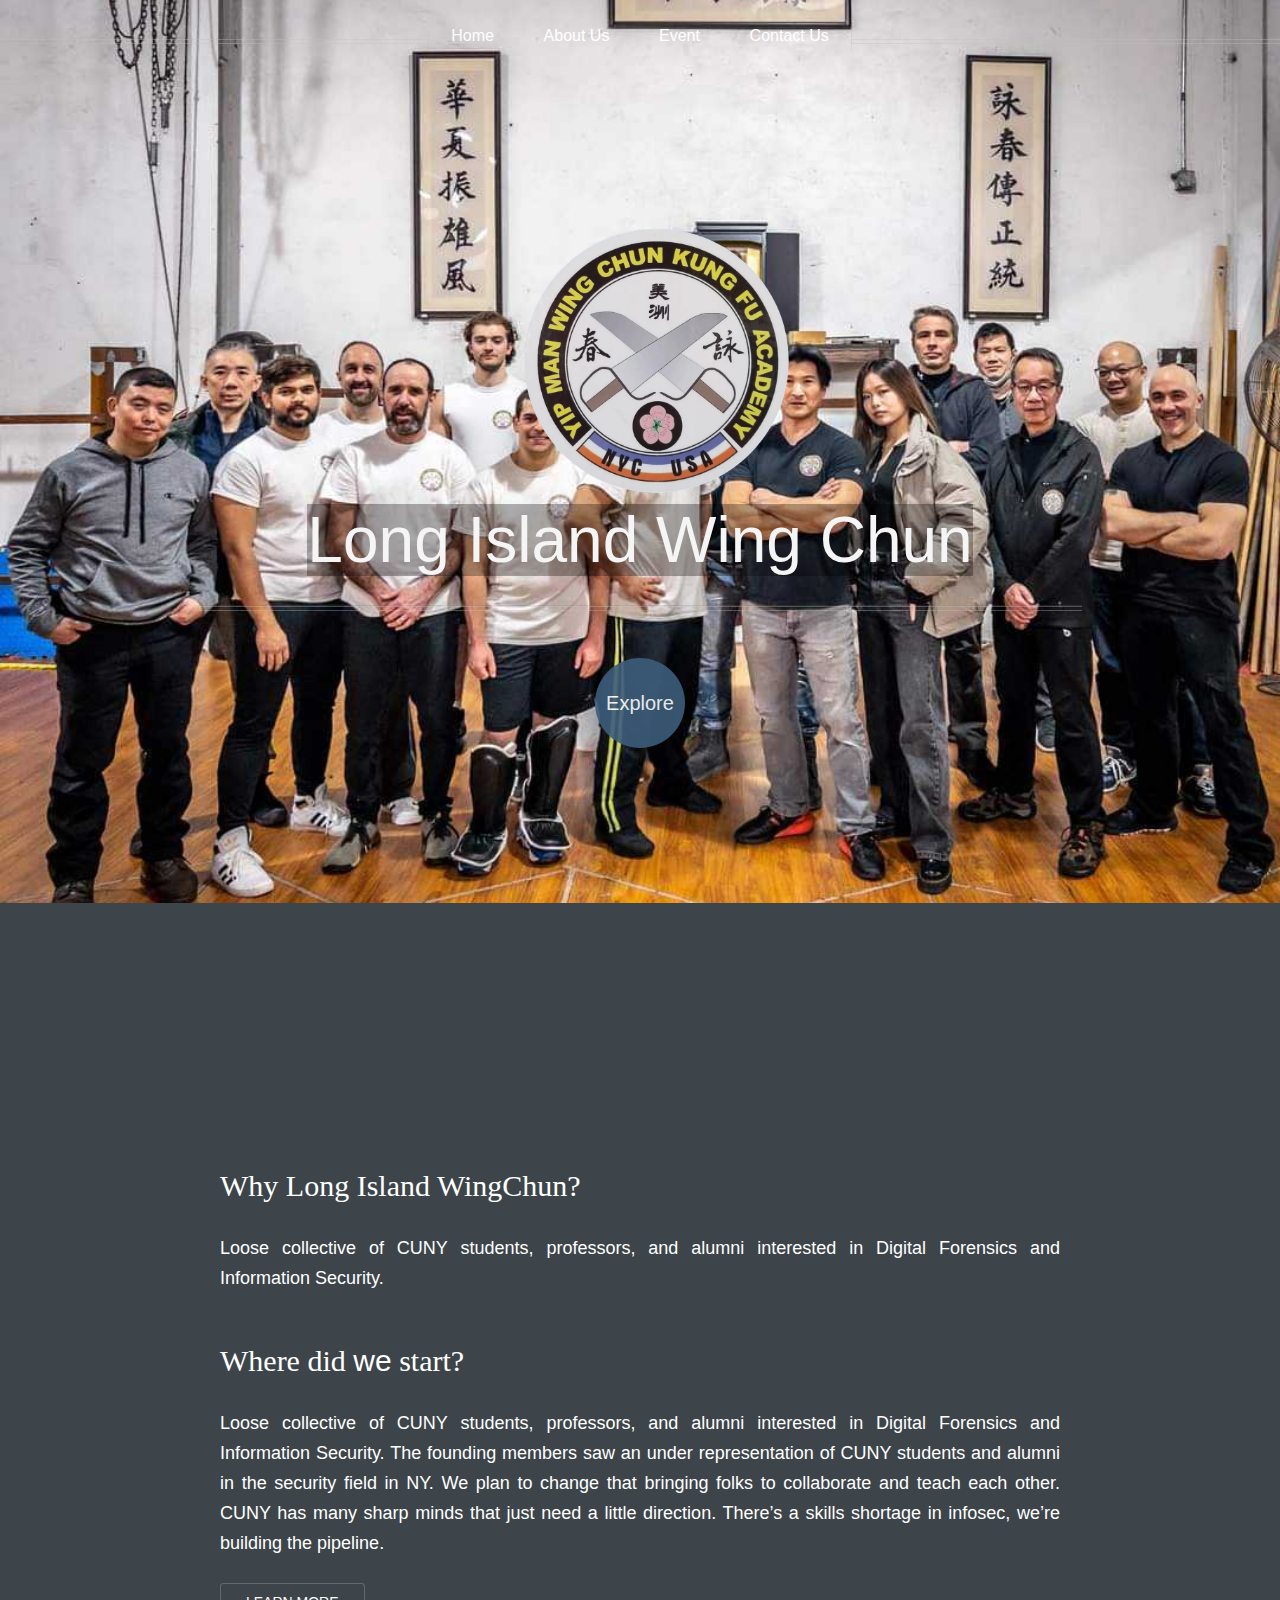
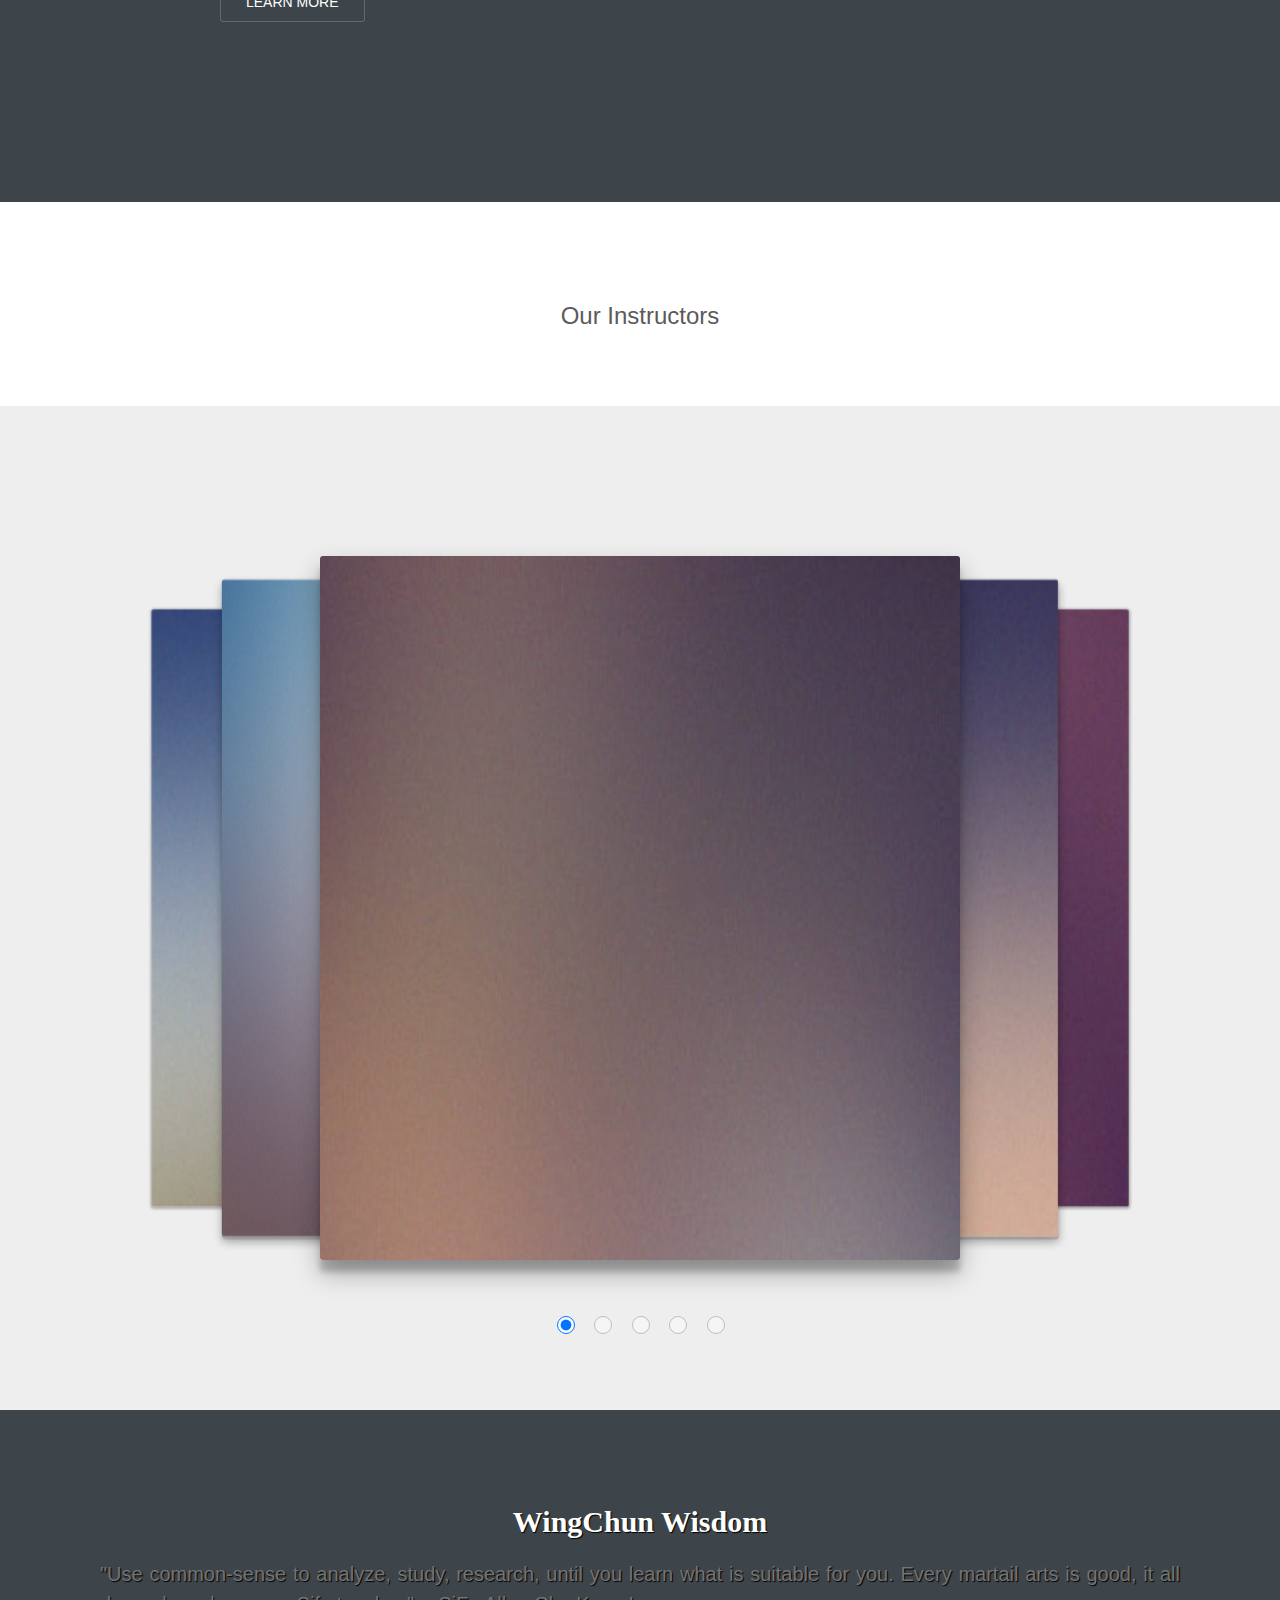
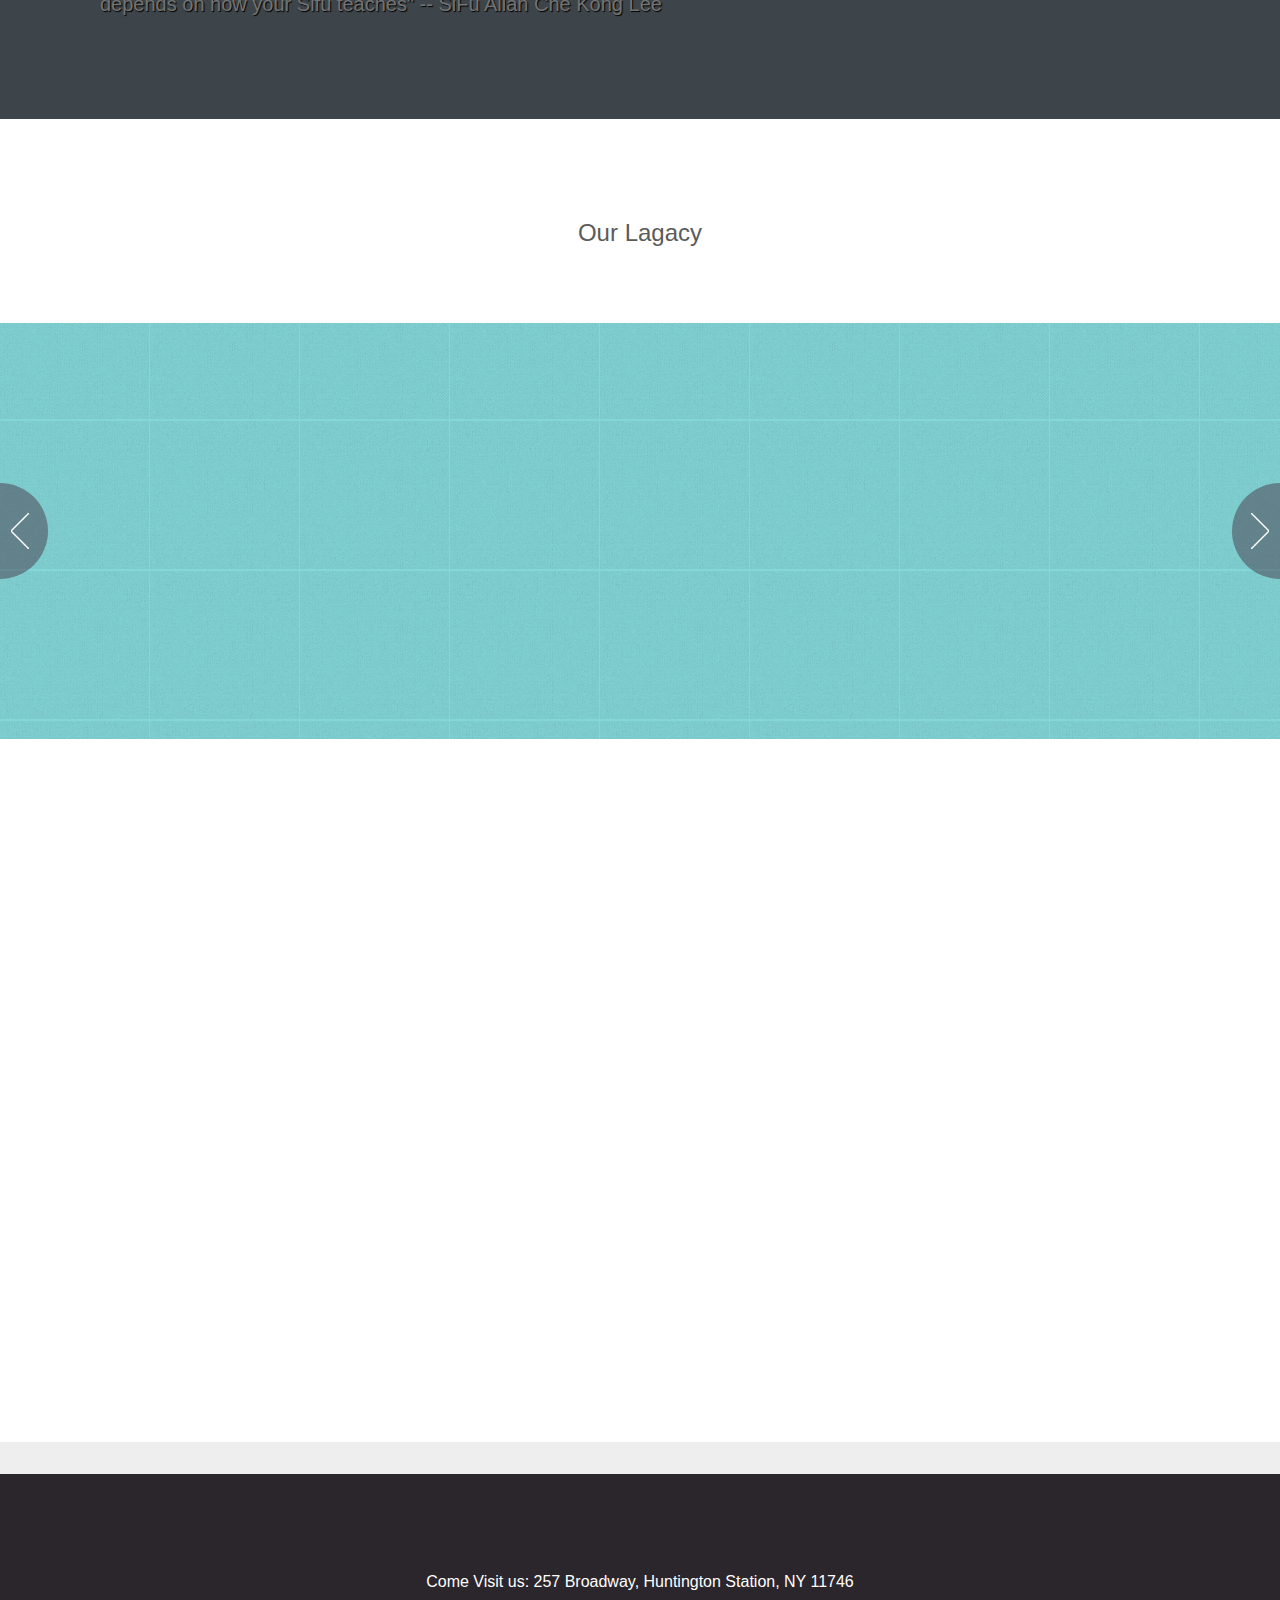
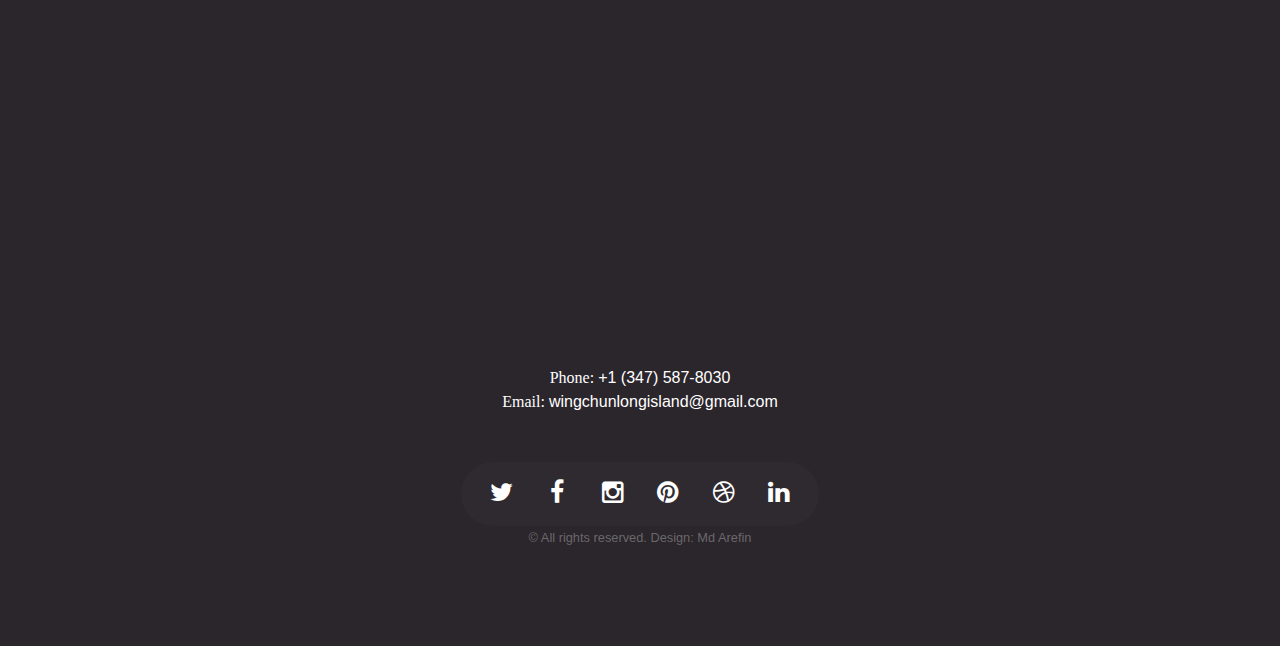
<file: index.html>
<!DOCTYPE HTML> 
<html>
	<head>
		<title>LongIslandWingChun</title>
		<meta http-equiv="content-type" content="text/html; charset=utf-8" />
		<meta name="description" content="" />
		<meta name="keywords" content="" />
		<link rel="icon" href="images/favicon.ico">
		<!--[if lte IE 8]><script src="css/ie/html5shiv.js"></script><![endif]-->
		<script src="js/jquery.min.js"></script>
		<script src="js/jquery.dropotron.min.js"></script>
		<script src="js/jquery.scrolly.min.js"></script>
		<script src="js/jquery.onvisible.min.js"></script>
		<script src="js/skel.min.js"></script>
		<script src="js/skel-layers.min.js"></script>
		<script src="js/init.js"></script>
		<noscript>
			<link rel="stylesheet" href="css/skel.css" />
			<link rel="stylesheet" href="css/style.css" />
			<link rel="stylesheet" href="css/style-desktop.css" />
			<link rel="stylesheet" href="css/style-noscript.css" />
			    <!-- Bootstrap core CSS -->
    		<link href="dist/css/bootstrap.min.css" rel="stylesheet">
    		<link rel="stylesheet" href="dist/css/font-awesome.min.css">

		</noscript>
		<meta charset="UTF-8">
		<!--[if lte IE 8]><link rel="stylesheet" href="css/ie/v8.css" /><![endif]-->
		  <meta name="viewport" content="width=device-width, initial-scale=1.0">
  <meta http-equiv="X-UA-Compatible" content="ie=edge">
  <title>3d Image Slider with Carousel using HTML & CSS</title>
  <style media="screen">
    body {
	  margin: 0;
	  background: #EEE;
	  user-select: none;
	  font-family: sans-serif;
	}


#slider {
  position: relative;
  width: 50%;
  height: 55vw;
  margin: 150px auto;
  font-family: 'Helvetica Neue', sans-serif;
  perspective: 1400px;
  transform-style: preserve-3d;
}

input[type=radio] {
  position: relative;
  top: 108%;
  left: 50%;
  width: 18px;
  height: 18px;
  margin: 0 15px 0 0;
  opacity: 0.4;
  transform: translateX(-83px);
  cursor: pointer;
}


input[type=radio]:nth-child(5) {
  margin-right: 0px;
}

input[type=radio]:checked {
  opacity: 1;
}




#slider label,
#slider label img {
  position: absolute;
  width: 100%;
  height: 100%;
  left: 0;
  top: 0;
  color: white;
  font-size: 70px;
  font-weight: bold;
  border-radius: 3px;
  cursor: pointer;
  display: flex;
  align-items: center;
  justify-content: center;
  transition: transform 400ms ease;
}



/* Slider Functionality */

/* Active Slide */
#s1:checked ~ #slide1,
 #s2:checked ~ #slide2,
  #s3:checked ~ #slide3,
   #s4:checked ~ #slide4,
    #s5:checked ~ #slide5 {
  box-shadow: 0 13px 26px rgba(0,0,0, 0.3), 0 12px 6px rgba(0,0,0, 0.2);
  transform: translate3d(0%, 0, 0px);
}

/* Next Slide */
#s1:checked ~ #slide2,
 #s2:checked ~ #slide3,
  #s3:checked ~ #slide4,
   #s4:checked ~ #slide5,
    #s5:checked ~ #slide1 {
  box-shadow: 0 6px 10px rgba(0,0,0, 0.3), 0 2px 2px rgba(0,0,0, 0.2);
  transform: translate3d(20%, 0, -100px);
}


/* Next to Next Slide */
#s1:checked ~ #slide3,
 #s2:checked ~ #slide4,
  #s3:checked ~ #slide5,
   #s4:checked ~ #slide1,
    #s5:checked ~ #slide2 {
  box-shadow: 0 1px 4px rgba(0,0,0, 0.4);
  transform: translate3d(40%, 0, -250px);
}

/* Previous to Previous Slide */
#s1:checked ~ #slide4,
 #s2:checked ~ #slide5,
  #s3:checked ~ #slide1,
   #s4:checked ~ #slide2,
    #s5:checked ~ #slide3 {
  box-shadow: 0 1px 4px rgba(0,0,0, 0.4);
  transform: translate3d(-40%, 0, -250px);
}

/* Previous Slide */
#s1:checked ~ #slide5,
 #s2:checked ~ #slide1,
  #s3:checked ~ #slide2,
   #s4:checked ~ #slide3,
    #s5:checked ~ #slide4 {
  box-shadow: 0 6px 10px rgba(0,0,0, 0.3), 0 2px 2px rgba(0,0,0, 0.2);
  transform: translate3d(-20%, 0, -100px);
}


  </style>
	</head>
	<body class="homepage">

		<!-- Header -->
			<div id="header">
						
				<!-- Inner -->
				<!-- color: #483949  -->
					<div class="inner">
						<header>
							<h1><img src="images/wclogo.png" alt="Long Island Wing Chun" width="35%" height="35%";opacity="0.7";></h1>
							<h1><a href="index.html" id="logo" style="color: #f5f5f5; background-color: rgba(0, 0, 0, 0.3)">Long Island Wing Chun</a></h1>
							<hr />
						</header>
						<footer>
							<a href="#slide" class="button circled scrolly">Explore</a>
						</footer>
					</div>
				
				<!-- Nav -->
					<nav id="nav">
						<ul>
							<li><a href="index.html">Home</a></li>
							<li><a href="#slide">About Us</a></li>
							<li><a href="#event">Event</a></li>
							<li><a href="#footer">Contact Us</a></li>
						</ul>
					</nav>

			</div>
			

			<!-- Start -->

			<!--------Banner Starts---------->
    	<div class="banner" id="slide">
        	<div class="container">
            	<div class="banner-text">
                	<h2 class="tagline">Why Long Island WingChun?<br />
                	 <p class="under-tagline">Loose collective of CUNY students, professors, and alumni interested in Digital Forensics and Information Security.</p>	<br/>
                	Where did <span>we</span> start?</h2>
                    <p class="under-tagline">Loose collective of CUNY students, professors, and alumni interested in Digital Forensics and Information Security. The founding members saw an under representation of CUNY students and alumni in the security field in NY. We plan to change that bringing folks to collaborate and teach each other. CUNY has many sharp minds that just need a little direction. There’s a skills shortage in infosec, we’re building the pipeline.</p>
                    <button class="mainbutton"><a href="#service">Learn More</a></button>
                </div>
            </div>
        </div>
    <!--------Banner Ends------------>
    
    <!--------Services Starts-------->
        <section id="banner">
				<header>
					<h2></h2>
					<p>
						Our Instructors
					</p>
				</header>
			</section>
		<section id="slider">
		  <input type="radio" name="slider" id="s1" checked>
		  <input type="radio" name="slider" id="s2">
		  <input type="radio" name="slider" id="s3">
		  <input type="radio" name="slider" id="s4">
		  <input type="radio" name="slider" id="s5">

		  <label for="s1" id="slide1"><img src="images/pic02.jpg" alt=""></label>
		  <label for="s2" id="slide2"><img src="images/pic03.jpg" alt=""></label>
		  <label for="s3" id="slide3"><img src="images/pic04.jpg" alt=""></label>
		  <label for="s4" id="slide4"><img src="images/pic05.jpg" alt=""></label>
		  <label for="s5" id="slide5"><img src="images/pic06.jpg" alt=""></label>
		</section>


    <!--------Services Ends---------->
    
    <!--------Desc Starts------------>
    	<div class="desc">
        	<div class="container">
            	<h3>WingChun Wisdom</h3>
                <p>"Use common-sense to analyze, study, research, until you learn what is suitable for you. 
                	Every martail arts is good, it all depends on how your Sifu teaches" -- SiFu Allan Che Kong Lee</p>
            </div>
        </div>
    <!--------Desc Ends-------------->
    
    
    <!--------About Starts----------->
    	<div class="about" id="about">
    		<section id="banner">
				<header>
					<h2></h2>
					<p>
						Our Lagacy
					</p>
				</header>
			</section>
			<section class="carousel">
				<div class="reel">

					<article>
						<a href="#" class="image featured"><img src="images/pic04.jpg" alt="" /></a>
						<header>
							<h3><a href="#">SiFu Allan Lee</a></h3>
						</header>
						<p>Somthing that we need to write, for now place holder</p>							
					</article>

					<article>
						<a href="#" class="image featured"><img src="images/pic03.jpg" alt="" /></a>
						<header>
							<h3><a href="#">Sifu Yip Man</a></h3>
						</header>
						<p>Somthing that we need to write, for now place holder</p>							
					</article>

					<article>
						<a href="#" class="image featured"><img src="images/pic01.jpg" alt="" /></a>
						<header>
							<h3><a href="#">Sifu Leung Jan</a></h3>
						</header>
						<p>Somthing that we need to write, for now place holder</p>							
					</article>
				
					<article>
						<a href="#" class="image featured"><img src="images/pic02.jpg" alt="" /></a>
						<header>
							<h3><a href="#">Sifu Leung Bik</a></h3>
						</header>
						<p>Somthing that we need to write, for now place holder</p>							
					</article>

					<article>
						<a href="#" class="image featured"><img src="images/pic04.jpg" alt="" /></a>
						<header>
							<h3><a href="#">SiFu Dunken</a></h3>
						</header>
						<p>Somthing that we need to write, for now place holder</p>							
					</article>

				</div>
			</section>
        </div>
    <!--------About Ends------------->

    <!--------Contact Ends----------->
    
    

			<!-- End -->

	 <!--------Instagram Feed------------>

	        <div class="work" id="work">
	        	<script src="https://static.elfsight.com/platform/platform.js" data-use-service-core defer></script>
				<div class="elfsight-app-49bb933b-2f75-4f12-8b89-dfc5e713d39f" data-elfsight-app-lazy></div>
	        </div>
	 <!--------FaceBook Feed-------------->

	        <div class="work" id="work">
				<script src="https://static.elfsight.com/platform/platform.js" data-use-service-core defer></script>
				<div class="elfsight-app-6fadad54-d61a-4cb3-9d60-2c70459d089b" data-elfsight-app-lazy></div>
	        </div>
		<!-- Main -->
			<div class="wrapper style2">
				<div class="reel">
					<script src="https://static.elfsight.com/platform/platform.js" data-use-service-core defer></script>
						<div class="elfsight-app-7369fc41-852c-40e2-a76d-9e2c7eb9dee1" data-elfsight-app-lazy></div>
				</div>
				<br/>
				<div class="container" id="event">					
					<iframe src="https://calendar.google.com/calendar/embed?src=4c724fef7107d1ba3cb473b55c10eedbd06f6fbfdf1bb2554ce1a820bb8673c8%40group.calendar.google.com&ctz=America%2FNew_York" style="border-width:0" width="100%" height="600" frameborder="0" scrolling="no"></iframe>
				</div>

			</div>			


		<!-- Footer -->
			<div id="footer">
					<div class="container">

						<div class="row featurette text-center">
					      <p class="contact">Come Visit us: <a href="https://www.google.com/maps/place/Wing+Chun+Kung+Fu+NYC/@40.857154,-73.4016893,15z/data=!4m2!3m1!1s0x0:0x7b4c6a2c114ace22?sa=X&ved=2ahUKEwjRrJfc0O6CAxUmFVkFHWLDBQwQ_BJ6BAhLEAA" target="_blank">257 Broadway, Huntington Station, NY 11746</a></p>
					        <!--p class="lead">
					          <a href="about.html" class="btn btn-lg btn-default">Learn more</a>
					        </p-->
					        <iframe src="https://www.google.com/maps/embed?pb=!1m14!1m8!1m3!1d12070.682643424929!2d-73.4016893!3d40.857154!3m2!1i1024!2i768!4f13.1!3m3!1m2!1s0x89e82890bf7886bf%3A0x7b4c6a2c114ace22!2sWing%20Chun%20Kung%20Fu%20NYC!5e0!3m2!1sen!2sus!4v1701447087426!5m2!1sen!2sus" width="100%" height="300" frameborder="0" style="border:10"></iframe>
                        	</p>
					      </div>
 

							<div class="row">
								<div class="12u">
									
									<!-- Contact -->
										<section class="contact">
											<header>
												<h4 class="mail">
													Phone: <a href="tel:+13475878030"> +1 (347) 587-8030 </a></h4>
												<h4 class="mail">
													Email: <a href="mailto:mailto:wingchunlongisland@gmail.com">wingchunlongisland@gmail.com</a></h4>
											</header>
											<p></p>
											<ul class="icons">
												<li><a href="#" class="icon fa-twitter"><span class="label">Twitter</span></a></li>
												<li><a href="#" class="icon fa-facebook"><span class="label">Facebook</span></a></li>
												<li><a href="#" class="icon fa-instagram"><span class="label">Instagram</span></a></li>
												<li><a href="#" class="icon fa-pinterest"><span class="label">Pinterest</span></a></li>
												<li><a href="#" class="icon fa-dribbble"><span class="label">Dribbble</span></a></li>
												<li><a href="#" class="icon fa-linkedin"><span class="label">Linkedin</span></a></li>
											</ul>
										</section>
									
									<!-- Copyright -->
										<div class="copyright">
											<p>
												<ul>&copy; All rights reserved. Design: <a href="">Md Arefin</a></ul>
											</p>
										</div>
									
								</div>
							
							</div>
					</div>
				</div>
			</div>

	</body>
</html>
</file>
<file: css/style-noscript.css>
/*
	Helios by HTML5 UP
	html5up.net | @n33co
	Free for personal and commercial use under the CCA 3.0 license (html5up.net/license)
*/

/*********************************************************************************/
/* Header                                                                        */
/*********************************************************************************/

	#header
	{
	}

		.homepage #header
		{
		}
	
			.homepage #header:after
			{
				display: none;
			}

/*********************************************************************************/
/* Nav                                                                           */
/*********************************************************************************/

	#nav
	{
	}

		#nav > ul > li > ul
		{
			display: none;
		}

/*********************************************************************************/
/* Carousel                                                                      */
/*********************************************************************************/

	.carousel
	{
		overflow-x: scroll;
	}
</file>
<file: css/ie/v8.css>
/*
	Helios by HTML5 UP
	html5up.net | @n33co
	Free for personal and commercial use under the CCA 3.0 license (html5up.net/license)
*/

/*********************************************************************************/
/* Basic                                                                         */
/*********************************************************************************/

	a
	{
		border-bottom: solid 1px #ddd;
	}
	
	hr
	{
		border-top: solid 1px #777;
		border-bottom: solid 1px #777;
	}

	.timestamp
	{
		color: #777;
	}

	/* Section/Article */

		section,
		article
		{
		}
		
			section > .last-child,
			article > .last-child
			{
				margin-bottom: 0;
			}

			section.last-child,
			article.last-child
			{
				margin-bottom: 0;
			}

	/* List */

		ul
		{
		}

			ul.divided
			{
			}
			
				ul.divided li
				{
					border-top: solid 1px #777;
				}

			ul.menu
			{
			}
			
				ul.menu li
				{
					border-left: solid 1px #777;
				}

			ul.icons
			{
				background: #333;
				-ms-behavior: url('css/ie/PIE.htc');
			}

	/* Button */
		
		.button
		{
			-ms-behavior: url('css/ie/PIE.htc');
		}

/*********************************************************************************/
/* Icons                                                                         */
/*********************************************************************************/

	.icon
	{
	}

		.icon.circled
		{
			-ms-behavior: url('css/ie/PIE.htc');
		}

/*********************************************************************************/
/* Header                                                                        */
/*********************************************************************************/

	#header
	{
		-ms-behavior: url('css/ie/backgroundsize.min.htc');
	}

/*********************************************************************************/
/* Nav                                                                           */
/*********************************************************************************/

	#nav
	{
	}
	
		#nav > ul
		{
		}
		
			#nav > ul:before,
			#nav > ul:after
			{
				border-top: solid 1px #777;
				border-bottom: solid 1px #777;
			}

			#nav > ul > li
			{
				-ms-behavior: url('css/ie/PIE.htc');
			}

				#nav > ul > li.active
				{
					border-color: #999;
				}

	.dropotron
	{
		background: #fff;
		-ms-behavior: url('css/ie/PIE.htc');
	}

		.dropotron li
		{
			border-color: #eee;
			padding-right: 1em;
			color: #5b5b5b;
		}

		.dropotron.level-0
		{
			box-shadow: none !important;
			margin-top: 1em;
		}
	
/*********************************************************************************/
/* Carousel                                                                      */
/*********************************************************************************/

	.carousel
	{
	}

		.carousel .forward,
		.carousel .backward
		{
			border-radius: 100%;
			background-color: #483949;
			width: 7em;
			height: 7em;
			margin-top: -3.5em;
			border-radius: 100%;
			-ms-behavior: url('css/ie/PIE.htc');
		}

			.carousel .forward
			{
				right: -3.5em;
			}

			.carousel .backward
			{
				left: -3.5em;
			}
		
			.carousel .forward:before,
			.carousel .backward:before
			{
				display: none;
			}
			
/*********************************************************************************/
/* Footer                                                                        */
/*********************************************************************************/

	#footer
	{
	}
	
		#footer ul.divided li,
		#footer ul.menu li,
		#footer hr
		{
			border-color: #3B373C;
		}
	
		#footer .icons
		{
			background: #2F2930;
		}
	
		#footer .copyright
		{
			color: #777;
		}

			#footer .copyright a
			{
				color: #aaa;
				border: 0;
			}

				#footer .copyright a:hover
				{
					color: #ccc;
				}
</file>
<file: css/skel.css>
/* Resets (http://meyerweb.com/eric/tools/css/reset/ | v2.0 | 20110126 | License: none (public domain)) */

	html,body,div,span,applet,object,iframe,h1,h2,h3,h4,h5,h6,p,blockquote,pre,a,abbr,acronym,address,big,cite,code,del,dfn,em,img,ins,kbd,q,s,samp,small,strike,strong,sub,sup,tt,var,b,u,i,center,dl,dt,dd,ol,ul,li,fieldset,form,label,legend,table,caption,tbody,tfoot,thead,tr,th,td,article,aside,canvas,details,embed,figure,figcaption,footer,header,hgroup,menu,nav,output,ruby,section,summary,time,mark,audio,video{margin:0;padding:0;border:0;font-size:100%;font:inherit;vertical-align:baseline;}article,aside,details,figcaption,figure,footer,header,hgroup,menu,nav,section{display:block;}body{line-height:1;}ol,ul{list-style:none;}blockquote,q{quotes:none;}blockquote:before,blockquote:after,q:before,q:after{content:'';content:none;}table{border-collapse:collapse;border-spacing:0;}body{-webkit-text-size-adjust:none}

/* Box Model */

	*, *:before, *:after {
		-moz-box-sizing: border-box;
		-webkit-box-sizing: border-box;
		box-sizing: border-box;
	}

/* Container */

	body {
		/* min-width: (containers) */
		min-width: 1200px;
	}

	.container {
		margin-left: auto;
		margin-right: auto;
		
		/* width: (containers) */
		width: 1200px;
	}

	/* Modifiers */

		/* 125% */
			.container.\31 25\25 {
				width: 100%;
				
				/* max-width: (containers * 1.25) */
				max-width: 1500px;

				/* min-width: (containers) */
				min-width: 1200px;
			}

		/* 75% */
			.container.\37 5\25 {
				
				/* width: (containers * 0.75) */
				width: 900px;

			}

		/* 50% */
			.container.\35 0\25 {
				
				/* width: (containers * 0.50) */
				width: 600px;

			}

		/* 25% */
			.container.\32 5\25 {
				
				/* width: (containers * 0.25) */
				width: 300px;

			}

/* Grid */

	.row > * {
		float: left;
	}
	
	.row:after, .row:before {
		content: '';
		display: block;
		clear: both;
		height: 0;
	}
	
	.row.uniform > * > :first-child {
		margin-top: 0;
	}
	
	.row.uniform > * > :last-child {
		margin-bottom: 0;
	}

	/* Gutters */

		/* Normal */
		
			.row > * {
				/* padding: (gutters.horizontal) 0 0 (gutters.vertical) */
				padding: 40px 0 0 40px;
			}

			.row {
				/* margin: -(gutters.horizontal) 0 0 -(gutters.vertical) */
				margin: -40px 0 0 -40px;
			}
			
			.row.uniform > * {
				/* padding: (gutters.vertical) 0 0 (gutters.vertical) */
				padding: 40px 0 0 40px;
			}

			.row.uniform {
				/* margin: -(gutters.vertical) 0 0 -(gutters.vertical) */
				margin: -40px 0 0 -40px;
			}
			
		/* 200% */
		
			.row.\32 00\25 > * {
				/* padding: (gutters.horizontal) 0 0 (gutters.vertical) */
				padding: 80px 0 0 80px;
			}

			.row.\32 00\25 {
				/* margin: -(gutters.horizontal) 0 0 -(gutters.vertical) */
				margin: -80px 0 0 -80px;
			}

			.row.uniform.\32 00\25 > * {
				/* padding: (gutters.vertical) 0 0 (gutters.vertical) */
				padding: 80px 0 0 80px;
			}

			.row.uniform.\32 00\25 {
				/* margin: -(gutters.vertical) 0 0 -(gutters.vertical) */
				margin: -80px 0 0 -80px;
			}

		/* 150% */
		
			.row.\31 50\25 > * {
				/* padding: (gutters.horizontal) 0 0 (gutters.vertical) */
				padding: 60px 0 0 60px;
			}

			.row.\31 50\25 {
				/* margin: -(gutters.horizontal) 0 0 -(gutters.vertical) */
				margin: -60px 0 0 -60px;
			}

			.row.uniform.\31 50\25 > * {
				/* padding: (gutters.vertical) 0 0 (gutters.vertical) */
				padding: 60px 0 0 60px;
			}

			.row.uniform.\31 50\25 {
				/* margin: -(gutters.vertical) 0 0 -(gutters.vertical) */
				margin: -60px 0 0 -60px;
			}

		/* 50% */
		
			.row.\35 0\25 > * {
				/* padding: (gutters.horizontal) 0 0 (gutters.vertical) */
				padding: 20px 0 0 20px;
			}

			.row.\35 0\25 {
				/* margin: -(gutters.horizontal) 0 0 -(gutters.vertical) */
				margin: -20px 0 0 -20px;
			}

			.row.uniform.\35 0\25 > * {
				/* padding: (gutters.vertical) 0 0 (gutters.vertical) */
				padding: 20px 0 0 20px;
			}

			.row.uniform.\35 0\25 {
				/* margin: -(gutters.vertical) 0 0 -(gutters.vertical) */
				margin: -20px 0 0 -20px;
			}

		/* 25% */
		
			.row.\32 5\25 > * {
				/* padding: (gutters.horizontal) 0 0 (gutters.vertical) */
				padding: 10px 0 0 10px;
			}

			.row.\32 5\25 {
				/* margin: -(gutters.horizontal) 0 0 -(gutters.vertical) */
				margin: -10px 0 0 -10px;
			}

			.row.uniform.\32 5\25 > * {
				/* padding: (gutters.vertical) 0 0 (gutters.vertical) */
				padding: 10px 0 0 10px;
			}

			.row.uniform.\32 5\25 {
				/* margin: -(gutters.vertical) 0 0 -(gutters.vertical) */
				margin: -10px 0 0 -10px;
			}

		/* 0% */
		
			.row.\30 \25 > * {
				/* padding: (gutters.horizontal) 0 0 (gutters.vertical) */
				padding: 0;
			}

			.row.\30 \25 {
				/* margin: -(gutters.horizontal) 0 0 -(gutters.vertical) */
				margin: 0;
			}

	/* Cells */

		.\31 2u, .\31 2u\24, .\31 2u\28 1\29, .\31 2u\24\28 1\29 { width: 100%; clear: none; }
		.\31 1u, .\31 1u\24, .\31 1u\28 1\29, .\31 1u\24\28 1\29 { width: 91.6666666667%; clear: none; }
		.\31 0u, .\31 0u\24, .\31 0u\28 1\29, .\31 0u\24\28 1\29 { width: 83.3333333333%; clear: none; }
		.\39 u, .\39 u\24, .\39 u\28 1\29, .\39 u\24\28 1\29 { width: 75%; clear: none; }
		.\38 u, .\38 u\24, .\38 u\28 1\29, .\38 u\24\28 1\29 { width: 66.6666666667%; clear: none; }
		.\37 u, .\37 u\24, .\37 u\28 1\29, .\37 u\24\28 1\29 { width: 58.3333333333%; clear: none; }
		.\36 u, .\36 u\24, .\36 u\28 1\29, .\36 u\24\28 1\29 { width: 50%; clear: none; }
		.\35 u, .\35 u\24, .\35 u\28 1\29, .\35 u\24\28 1\29 { width: 41.6666666667%; clear: none; }
		.\34 u, .\34 u\24, .\34 u\28 1\29, .\34 u\24\28 1\29 { width: 33.3333333333%; clear: none; }
		.\33 u, .\33 u\24, .\33 u\28 1\29, .\33 u\24\28 1\29 { width: 25%; clear: none; }
		.\32 u, .\32 u\24, .\32 u\28 1\29, .\32 u\24\28 1\29 { width: 16.6666666667%; clear: none; }
		.\31 u, .\31 u\24, .\31 u\28 1\29, .\31 u\24\28 1\29 { width: 8.3333333333%; clear: none; }

		.\31 2u\24 + *, .\31 2u\24\28 1\29 + *,
		.\31 1u\24 + *, .\31 1u\24\28 1\29 + *,
		.\31 0u\24 + *, .\31 0u\24\28 1\29 + *,
		.\39 u\24 + *, .\39 u\24\28 1\29 + *,
		.\38 u\24 + *, .\38 u\24\28 1\29 + *,
		.\37 u\24 + *, .\37 u\24\28 1\29 + *,
		.\36 u\24 + *, .\36 u\24\28 1\29 + *,
		.\35 u\24 + *, .\35 u\24\28 1\29 + *,
		.\34 u\24 + *, .\34 u\24\28 1\29 + *,
		.\33 u\24 + *, .\33 u\24\28 1\29 + *,
		.\32 u\24 + *, .\32 u\24\28 1\29 + *,
		.\31 u\24  + *,  .\31 u\24\28 1\29 + * {
			clear: left;
		}
			
		.\-11u { margin-left: 91.6666666667% }
		.\-10u { margin-left: 83.3333333333% }
		.\-9u { margin-left: 75% }
		.\-8u { margin-left: 66.6666666667% }
		.\-7u { margin-left: 58.3333333333% }
		.\-6u { margin-left: 50% }
		.\-5u { margin-left: 41.6666666667% }
		.\-4u { margin-left: 33.3333333333% }
		.\-3u { margin-left: 25% }
		.\-2u { margin-left: 16.6666666667% }
		.\-1u { margin-left: 8.3333333333% }
</file>
<file: css/style.css>
@charset 'UTF-8';
@import url('http://fonts.googleapis.com/css?family=Source+Sans+Pro:300,300italic,400,400italic,600');
@import url('font-awesome.min.css');


/*********************************************************************************/
/* Main Theme CSS                                                                */
/*********************************************************************************/

	body
	{
		background: #f0f4f4;
		color: #5b5b5b;
	}

		body.is-loading *
		{
			-moz-transition: none !important;
			-webkit-transition: none !important;
			-o-transition: none !important;
			-ms-transition: none !important;
			transition: none !important;
			-moz-animation: none !important;
			-webkit-animation: none !important;
			-o-animation: none !important;
			-ms-animation: none !important;
			animation: none !important;
		}

	body,input,textarea,select
	{
		font-size: 15pt;
		line-height: 1.85em;
		font-family: 'Source Sans Pro', sans-serif;
		font-weight: 300;
	}

	h1,h2,h3,h4,h5,h6
	{
		font-weight: 400;
		color: #483949;
		line-height: 1.25em;
	}
	
		h1 a, h2 a, h3 a, h4 a, h5 a, h6 a
		{
			color: inherit;
			text-decoration: none;
			border-bottom-color: transparent;
		}
		
		h1 strong, h2 strong, h3 strong, h4 strong, h5 strong, h6 strong
		{
			font-weight: 600;
		}

	h2
	{
		font-size: 2.85em;
	}
	
	h3
	{
		font-size: 1.25em;
	}
	
	h4
	{
		font-size: 1em;
		margin: 0 0 0.25em 0;
	}
	
	strong, b
	{
		font-weight: 400;
		color: #483949;
	}
	
	em, i
	{
		font-style: italic;
	}

	a
	{
		color: inherit;
		border-bottom: solid 1px rgba(128,128,128,0.15);
		text-decoration: none;
		-moz-transition: background-color 0.35s ease-in-out, color 0.35s ease-in-out, border-bottom-color 0.35s ease-in-out;
		-webkit-transition: background-color 0.35s ease-in-out, color 0.35s ease-in-out, border-bottom-color 0.35s ease-in-out;
		-o-transition: background-color 0.35s ease-in-out, color 0.35s ease-in-out, border-bottom-color 0.35s ease-in-out;
		-ms-transition: background-color 0.35s ease-in-out, color 0.35s ease-in-out, border-bottom-color 0.35s ease-in-out;
		transition: background-color 0.35s ease-in-out, color 0.35s ease-in-out, border-bottom-color 0.35s ease-in-out;
	}
	
		a:hover
		{
			color: #ef8376;
			border-bottom-color: transparent;
		}

	sub
	{
		position: relative;
		top: 0.5em;
		font-size: 0.8em;
	}
	
	sup
	{
		position: relative;
		top: -0.5em;
		font-size: 0.8em;
	}
	
	blockquote
	{
		border-left: solid 0.5em #ddd;
		padding: 1em 0 1em 2em;
		font-style: italic;
	}
	
	p, ul, ol, dl, table
	{
		margin-bottom: 1em;
	}

	p
	{
		text-align: justify;
	}

	br.clear
	{
		clear: both;
	}
	
	hr
	{
		position: relative;
		display: block;
		border: 0;
		top: 4.5em;
		margin-bottom: 9em;

		height: 6px;
		border-top: solid 1px rgba(128,128,128,0.2);
		border-bottom: solid 1px rgba(128,128,128,0.2);
	}
	
		hr:before,
		hr:after
		{
			content: '';
			position: absolute;
			top: -8px;
			display: block;
			width: 1px;
			height: 21px;
			background: rgba(128,128,128,0.2);			
		}

		hr:before
		{
			left: -1px;
		}

		hr:after
		{
			right: -1px;
		}

	.timestamp
	{
		color: rgba(128,128,128,0.75);
		font-size: 0.8em;
	}

	/* Sections/Article */
	
		section,
		article
		{
			margin-bottom: 3em;
		}
		
			section > :last-child,
			article > :last-child
			{
				margin-bottom: 0;
			}

			section:last-child,
			article:last-child
			{
				margin-bottom: 0;
			}

			.row > section,
			.row > article
			{
				margin-bottom: 0;
			}

			section.special > header,
			section.special > footer,
			article.special > header,
			article.special > footer
			{
				text-align: center;
			}

		header
		{
			margin: 0 0 1em 0;
		}

			header > p
			{
				display: block;
				font-size: 1.5em;
				margin: 1em 0 2em 0;
				line-height: 1.5em;
				text-align: inherit;
			}
			
		footer
		{
			margin: 2.5em 0 0 0;
		}

	/* Image */

		.image
		{
			position: relative;
			display: inline-block;
			border: 0;
			outline: 0;
		}
		
			/* Uncomment the block below if you want linked images to highlight on hover */
		
			.image img
			{
				display: block;
				width: 100%;
			}

			.image.fit
			{
				display: block;
				width: 100%;
			}

			.image.featured
			{
				display: block;
				width: 100%;
				margin: 0 0 4em 0;
			}
			
			.image.left
			{
				float: left;
				margin: 0 2em 2em 0;
			}
			
			.image.centered
			{
				display: block;
				margin: 0 0 2em 0;
			}

				.image.centered img
				{
					margin: 0 auto;
					width: auto;
				}

	/* List */

		ul
		{
		}

			ul.default
			{
				list-style: disc;
				padding-left: 1em;
			}
			
				ul.default li
				{
					padding-left: 0.5em;
				}

			ul.actions
			{
				margin: 3em 0 0 0;
			}
			
				form ul.actions
				{
					margin-top: 0;
				}
			
				ul.actions li
				{
					display: inline-block;
					margin: 0 0.75em 0 0.75em;
				}
				
				ul.actions li:first-child
				{
					margin-left: 0;
				}
				
				ul.actions li:last-child
				{
					margin-right: 0;
				}
							
			ul.divided
			{
			}
			
				ul.divided li
				{
					border-top: solid 1px rgba(128,128,128,0.2);
					padding-top: 1.5em;
					margin-top: 1.5em;
				}
				
				ul.divided li:first-child
				{
					border-top: 0;
					padding-top: 0;
					margin-top: 0;
				}

			ul.menu
			{
				height: 1em;
				line-height: 1em;
			}
			
				ul.menu li
				{
					display: inline-block;
					border-left: solid 1px rgba(128,128,128,0.2);
					padding-left: 1.25em;
					margin-left: 1.25em;
				}
				
				ul.menu li:first-child
				{
					border-left: 0;
					padding-left: 0;
					margin-left: 0;
				}

			ul.icons
			{
				position: relative;
				background: rgba(128,128,128,0.05);
				border-radius: 4em;
				display: inline-block;
				padding: 0.35em 0.75em 0.35em 0.75em;
				font-size: 1.25em;
				cursor: default;
			}
			
				ul.icons li
				{
					display: inline-block;
				}

					ul.icons li a
					{
						display: inline-block;
						background: none;
						width: 2.5em;
						height: 2.5em;
						line-height: 2.5em;
						text-align: center;
						border-radius: 100%;
						border: 0;
						color: inherit;
					}
					
						ul.icons li a:hover
						{
							color: #ef8376;
						}
		
		ol
		{
		}	

			ol.default
			{
				list-style: decimal;
				padding-left: 1.25em;
			}

				ol.default li
				{
					padding-left: 0.25em;
				}
				
	/* Form */

		form
		{
		}
		
			form label
			{
				display: block;
				font-weight: 400;
				color: #483949;
				margin: 0 0 1em 0;
			}
		
			form input[type="text"],
			form input[type="email"],
			form input[type="password"],
			form select,
			form textarea
			{
				-webkit-appearance: none;
				display: block;
				border: 0;
				background: #fafafa;
				width: 100%;
				border-radius: 0.5em;
				border: solid 1px #E5E5E5;
				padding: 1em;
				-moz-transition: background-color 0.35s ease-in-out, border-color 0.35s ease-in-out;
				-webkit-transition: background-color 0.35s ease-in-out, border-color 0.35s ease-in-out;
				-o-transition: background-color 0.35s ease-in-out, border-color 0.35s ease-in-out;
				-ms-transition: background-color 0.35s ease-in-out, border-color 0.35s ease-in-out;
				transition: background-color 0.35s ease-in-out, border-color 0.35s ease-in-out;
			}

			form input[type="text"],
			form input[type="email"],
			form input[type="password"],
			form select
			{
				line-height: 1em;
			}
			
			form textarea
			{
				min-height: 9em;
			}

				form input[type="text"]:focus,
				form input[type="email"]:focus,
				form input[type="password"]:focus,
				form select:focus,
				form textarea:focus
				{
					background: #fff;
					border-color: #df7366;
				}

				form .formerize-placeholder
				{
					color: #555 !important;
				}

				form ::-webkit-input-placeholder
				{
					color: #555 !important;
				}

				form :-moz-placeholder
				{
					color: #555 !important;
				}

				form ::-moz-placeholder
				{
					color: #555 !important;
				}

				form :-ms-input-placeholder
				{
					color: #555 !important;
				}

				form ::-moz-focus-inner
				{
					border: 0;
				}
			
	/* Table */
	
		table
		{
			width: 100%;
		}
		
			table.default
			{
				width: 100%;
			}

				table.default tbody tr
				{
					border-top: solid 1px #e5e5e5;
				}

				table.default tbody tr:first-child
				{
					border-top: 0;
				}
			
				table.default tbody tr:nth-child(2n+1)
				{
					background: #fafafa;
				}
				
				table.default td
				{
					padding: 0.5em 1em 0.5em 1em;
				}
				
				table.default th
				{
					text-align: left;
					font-weight: 400;
					padding: 0.5em 1em 0.5em 1em;
				}
			
				table.default thead
				{
					border-bottom: solid 2px #e5e5e5;
				}
				
				table.default tfoot
				{
					border-top: solid 2px #e5e5e5;
				}

	/* Button */
		
		input[type="button"],
		input[type="submit"],
		input[type="reset"],
		.button	
		{
			position: relative;
			display: inline-block;
			background: #3D5D7B;
			color: #fff;
			opacity: 0.9;
			text-align: center;
			border-radius: 0.5em;
			text-decoration: none;
			padding: 0.65em 3em 0.65em 3em;
			border: 0;
			cursor: pointer;
			outline: 0;
			font-weight: 300;
			-moz-transition: background-color 0.35s ease-in-out, color 0.35s ease-in-out, border-bottom-color 0.35s ease-in-out;
			-webkit-transition: background-color 0.35s ease-in-out, color 0.35s ease-in-out, border-bottom-color 0.35s ease-in-out;
			-o-transition: background-color 0.35s ease-in-out, color 0.35s ease-in-out, border-bottom-color 0.35s ease-in-out;
			-ms-transition: background-color 0.35s ease-in-out, color 0.35s ease-in-out, border-bottom-color 0.35s ease-in-out;
			transition: background-color 0.35s ease-in-out, color 0.35s ease-in-out, border-bottom-color 0.35s ease-in-out;
		}

			input[type="button"]:hover,
			input[type="submit"]:hover,
			input[type="reset"]:hover,
			.button:hover
			{
				color: #fff;
				background: #ef8376;
			}
			
			input[type="button"].alt,
			input[type="submit"].alt,
			input[type="reset"].alt,
			.button.alt
			{
				background: #2B252C;
			}		


				input[type="button"].alt:hover,
				input[type="submit"].alt:hover,
				input[type="reset"].alt:hover,
				.button.alt:hover
				{
					background: #3B353C;
				}		

	/* Post */

		.post
		{
		}
		
			.post.stub
			{
				text-align: center;
			}
			
				.post.stub header
				{
					margin: 0;
				}

/*********************************************************************************/
/* Icons                                                                         */
/*********************************************************************************/

	.icon {
		text-decoration: none;
	}

		.icon:before {
			display: inline-block;
			font-family: FontAwesome;
			font-size: 1.25em;
			text-decoration: none;
			font-style: normal;
			font-weight: normal;
			line-height: 1;
			-webkit-font-smoothing:antialiased;
			-moz-osx-font-smoothing:grayscale;
		}
		
		.icon > .label {
			display: none;
		}

		.icon.circled
		{
			position: relative;
			display: inline-block;
			background: #2b252c;
			color: #fff;
			border-radius: 100%;
			width: 3em;
			height: 3em;
			line-height: 3.25em;
			text-align: center;
			font-size: 1.25em;
		}
		
			header .icon.circled
			{
				margin: 0 0 2em 0;
			}

/*********************************************************************************/
/* Wrapper                                                                       */
/*********************************************************************************/

	.wrapper
	{
		background: #fff;
		margin: 0 0 2em 0;
		padding: 6em 0 6em 0;
	}
	
		.wrapper.style1
		{
		}

		.wrapper.style2
		{
			padding-top: 0;
		}

/*********************************************************************************/
/* Header                                                                        */
/*********************************************************************************/

	#header
	{
		position: relative;
		background-image: url('../images/header.jpg');
		background-size: cover;
		background-position: center center;
		background-attachment: fixed;
		color: #fff;
		text-align: center;
		padding: 2.5em 0 2em 0;
		cursor: default;
	}

		.homepage #header
		{
			padding: 4em 0 4em 0;
		}
	
			.homepage #header .overlay
			{
				content: '';
				background: #1C0920;
				display: block;
				position: absolute;
				left: 0;
				top: 0;
				width: 100%;
				height: 100%;
				opacity: 1.0;
				-moz-transition: opacity 2s ease-in-out;
				-webkit-transition: opacity 2s ease-in-out;
				-o-transition: opacity 2s ease-in-out;
				-ms-transition: opacity 2s ease-in-out;
				transition: opacity 2s ease-in-out;
			}
		
			.homepage #header.ready .overlay
			{
				opacity: 0;
			}

		#header .inner
		{
			position: relative;
			z-index: 1;
			margin: 0;
			padding: 4em 0 0 0;
		}
	
		#header h1
		{
			color: #fff; 
			font-size: 3em;
			line-height: 1em;
		}

			.homepage #header h1
			{
				font-size: 4em;
			}
		
			#header h1 a
			{
				color: inherit;
			}
	
		#header header > p
		{
			font-size: 1.25em;
			margin: 0;
		}
		
		#header .button
		{
			display: inline-block;
			border-radius: 100%;
			width: 4.5em;
			height: 4.5em;
			line-height: 4.5em;
			text-align: center;
			font-size: 1.25em;
			padding: 0;
		}
		
		#header header
		{
			display: inline-block;
		}
		
		#header footer
		{
			margin: 1em 0 0 0;
		}
		
		#header hr
		{
			top: 1.5em;
			margin-bottom: 3em;

			border-bottom-color: rgba(192,192,192,0.35);
			box-shadow: inset 0 1px 0 0 rgba(192,192,192,0.35);
		}
		
			#header hr:before,
			#header hr:after
			{
				background: rgba(192,192,192,0.35);
			}

/*********************************************************************************/
/* Nav                                                                           */
/*********************************************************************************/

	#nav
	{
		position: absolute;
		top: 0;
		left: 0;
		width: 100%;
		text-align: center;
		padding: 1.5em 0 1.5em 0;
		z-index: 1;
		overflow: hidden;
	}
	
		#nav > ul
		{
			line-height: 0px;
			position: relative;
			display: inline-block;
			margin: 0;

			height: 21px;
			border-left: solid 1px rgba(192,192,192,0.35);
			border-right: solid 1px rgba(192,192,192,0.35);
		}
		
			#nav > ul:before,
			#nav > ul:after
			{
				content: '';
				display: block;
				width: 300%;
				position: absolute;
				top: 50%;
				margin-top: -2px;

				height: 5px;
				border-top: solid 1px rgba(192,192,192,0.35);
				border-bottom: solid 1px rgba(192,192,192,0.35);
			}
		
			#nav > ul:before
			{
				left: 100%;
				margin-left: 1px;
			}
		
			#nav > ul:after
			{
				right: 100%;
				margin-right: 1px;
			}
		
			#nav > ul > li
			{
				display: inline-block;
				margin: -9px 0.5em 0 0.5em;
				border-radius: 0.5em;
				padding: 0.85em;
				border: solid 1px transparent;
				-moz-transition: color 0.35s ease-in-out, border-color 0.35s ease-in-out;
				-webkit-transition: color 0.35s ease-in-out, border-color 0.35s ease-in-out;
				-o-transition: color 0.35s ease-in-out, border-color 0.35s ease-in-out;
				-ms-transition: color 0.35s ease-in-out, border-color 0.35s ease-in-out;
				transition: color 0.35s ease-in-out, border-color 0.35s ease-in-out;
			}
			
				#nav > ul > li.active
				{
					border-color: rgba(192,192,192,0.35);
				}
			
				#nav > ul > li > a,
				#nav > ul > li > span
				{
					display: block;
					color: inherit;
					text-decoration: none;
					border: 0;
					outline: 0;
				}

				#nav > ul > li > ul
				{
					display: none;
				}

	.dropotron
	{
		background: rgba(255,255,255,0.975);
		padding: 1em 1.25em 1em 1.25em;
		line-height: 1em;
		height: auto;
		text-align: left;
		border-radius: 0.5em;
		box-shadow: 0 0.15em 0.25em 0 rgba(0,0,0,0.25);
		min-width: 12em;
		margin-top: -1em;
	}
	
		.dropotron li
		{
			border-top: solid 1px rgba(128,128,128,0.2);
			color: #5b5b5b;
		}
		
			.dropotron li:first-child
			{
				border-top: 0;
			}

			.dropotron li:hover
			{
				color: #ef8376;
			}

			.dropotron li a,
			.dropotron li span
			{
				display: block;
				border: 0;
				padding: 0.5em 0 0.5em 0;
				-moz-transition: color 0.35s ease-in-out;
				-webkit-transition: color 0.35s ease-in-out;
				-o-transition: color 0.35s ease-in-out;
				-ms-transition: color 0.35s ease-in-out;
				transition: color 0.35s ease-in-out;
			}
		
		.dropotron.level-0
		{
			margin-top: 2em;
			font-size: 0.9em;
		}
		
			.dropotron.level-0:before
			{
				content: '';
				position: absolute;
				left: 50%;
				top: -0.7em;
				margin-left: -0.75em;
				border-bottom: solid 0.75em rgba(255,255,255,0.975);
				border-left: solid 0.75em rgba(64,64,64,0);
				border-right: solid 0.75em rgba(64,64,64,0);
			}

/*********************************************************************************/
/* Banner                                                                        */
/*********************************************************************************/

	#banner
	{
		background: #fff;
		text-align: center;
		padding: 4.5em 0 4.5em 0;
		margin-bottom: 0;
	}
	
		#banner header > p
		{
			margin-bottom: 0;
		}

/*********************************************************************************/
/* Content                                                                       */
/*********************************************************************************/

	#content
	{
	}

		#content > hr
		{
			top: 3em;
			margin-bottom: 6em;
		}
		
		#content > section
		{
			margin-bottom: 0;
		}
		
/*********************************************************************************/
/* Sidebar                                                                       */
/*********************************************************************************/

	#sidebar
	{
	}
	
		#sidebar > hr.first
		{
			display: none;
		}
	
		#sidebar > hr
		{
			top: 3em;
			margin-bottom: 6em;
		}
		
		#sidebar > section
		{
			margin-bottom: 0;
		}

/*********************************************************************************/
/* Main                                                                          */
/*********************************************************************************/

	#main
	{
		margin-bottom: 0;
	}
	
		#main section:first-of-type
		{
			padding-top: 2em;
		}		
	
/*********************************************************************************/
/* Footer                                                                        */
/*********************************************************************************/

	#footer
	{
		position: relative;
		overflow: hidden;
		padding: 6em 0 6em 0;
		background: #2b252c;
		color: #fff;
	}

		#footer .icon.circled
		{
			background: #fff;
			color: #2b252c;
		}

		#footer header
		{
			text-align: center;
			cursor: default;
		}
		
		#footer h2,
		#footer h3,
		#footer h4,
		#footer h5,
		#footer h6
		{
			color: #fff;
		}

		#footer .contact
		{
			text-align: center;
		}
		
			#footer .contact p
			{
				text-align: center;
				margin: 0 0 3em 0;
			}
		
		#footer .copyright
		{
			text-align: center;
			color: rgba(128,128,128,0.75);
			font-size: 0.8em;
			cursor: default;
		}

			#footer .copyright a
			{
				color: rgba(128,128,128,0.75);
			}

				#footer .copyright a:hover
				{
					color: rgba(212,212,212,0.85);
				}

/*********************************************************************************/
/* Carousel                                                                      */
/*********************************************************************************/

	.carousel
	{
		position: relative;
		overflow: hidden;
		padding: 2em 0 2em 0;
		margin-bottom: 0;
	}

		.carousel .forward,
		.carousel .backward
		{
			position: absolute;
			top: 50%;
			width: 6em;
			height: 12em;
			margin-top: -6em;
			cursor: pointer;
		}
		
		.carousel .forward
		{
			right: 0;
		}
		
		.carousel .backward
		{
			left: 0;
		}

			.carousel .forward:before,
			.carousel .backward:before
			{
				content: '';
				display: block;
				width: 6em;
				height: 6em;
				border-radius: 100%;
				background-color: rgba(72,57,73, 0.5);				
				position: absolute;
				top: 50%;
				margin-top: -3em;
				-moz-transition: background-color 0.35s ease-in-out;
				-webkit-transition: background-color 0.35s ease-in-out;
				-o-transition: background-color 0.35s ease-in-out;
				-ms-transition: background-color 0.35s ease-in-out;
				transition: background-color 0.35s ease-in-out;
				-webkit-backface-visibility: hidden;
			}

			.carousel .forward:after,
			.carousel .backward:after
			{
				content: '';
				width: 3em;
				height: 3em;
				position: absolute;
				top: 50%;
				margin: -1.5em 0 0 0;
				background: url('images/arrow.svg') no-repeat center center;
			}

			.carousel .forward:after
			{
				right: -0.25em;
			}

			.carousel .backward:after
			{
				left: -0.25em;
				-moz-transform: scaleX(-1);
				-webkit-transform: scaleX(-1);
				-o-transform: scaleX(-1);
				-ms-transform: scaleX(-1);
				transform: scaleX(-1);
    		}
			
			.carousel .forward:before
			{
				right: -3em;
			}
			
			.carousel .backward:before
			{
				left: -3em;
			}

			.carousel .forward:hover:before,
			.carousel .backward:hover:before
			{
				background-color: rgba(239,131,118, 0.75);
			}

		.carousel .reel
		{
			white-space: nowrap;
			position: relative;
			-webkit-overflow-scrolling: touch;
			padding: 0 2em 0 2em;
		}
	
		.carousel article
		{
			display: inline-block;
			width: 18em;
			background: #fff;
			text-align: center;
			padding: 0 1em 3em 1em;
			margin: 0 2em 0 0;
			white-space: normal;
			opacity: 1.0;
			-moz-transition: opacity 0.75s ease-in-out;			
			-webkit-transition: opacity 0.75s ease-in-out;			
			-o-transition: opacity 0.75s ease-in-out;			
			-ms-transition: opacity 0.75s ease-in-out;			
			transition: opacity 0.75s ease-in-out;			
		}
		
			.carousel article.loading
			{
				opacity: 0;
			}
		
			.carousel article .image
			{
				position: relative;
				left: -1em;
				top: 0;
				width: auto;
				margin-right: -2em;
				margin-bottom: 3em;
			}
		
			.carousel article p
			{
				text-align: center;
			}


/* CSS Document */



/* http://meyerweb.com/eric/tools/css/reset/ 
   v2.0 | 20110126
   License: none (public domain)
*/

html, body, div, span, applet, object, iframe,
h1, h2, h3, h4, h5, h6, p, blockquote, pre,
a, abbr, acronym, address, big, cite, code,
del, dfn, em, img, ins, kbd, q, s, samp,
small, strike, strong, sub, sup, tt, var,
b, u, i, center,
dl, dt, dd, ol, ul, li,
fieldset, form, label, legend,
table, caption, tbody, tfoot, thead, tr, th, td,
article, aside, canvas, details, embed, 
figure, figcaption, footer, header, hgroup, 
menu, nav, output, ruby, section, summary,
time, mark, audio, video {
	margin: 0;
	padding: 0;
	border: 0;
	font-size: 100%;
	font: inherit;
	vertical-align: baseline;
	font-family: 'Open Sans', sans-serif;
}
/* HTML5 display-role reset for older browsers */
article, aside, details, figcaption, figure, 
footer, header, hgroup, menu, nav, section {
	display: block;
}
body {
	line-height: 1;
}
ol, ul {
	list-style: none;
}
blockquote, q {
	quotes: none;
}
blockquote:before, blockquote:after,
q:before, q:after {
	content: '';
	content: none;
}
table {
	border-collapse: collapse;
	border-spacing: 0;
}

h1, h2, h3, h4, h5, h6
{
	font-family: 'Roboto Slab', serif;
}
p, span
{
	font-family: 'Open Sans', sans-serif;
}

/* Header */

.header
{
	width: 100%;
}
.container
{
	width: 1200px;
	margin: 0 auto;
}
.logo
{
	float: left;
}
.logo h1
{
	font-size: 30px;
	color: #16b1b5;
	font-family: 'Roboto Slab', serif;
	font-weight: 400;
	padding: 25.5px;
}
.menu
{
	float: right;
}
.show-menu {
	font-family: 'Open Sans', sans-serif;
	text-decoration: none;
	color: #fff;
	background: #16b1b5;
	text-align: center;
	padding: 15px 0;
	display: none;
}

/*Hide checkbox*/
input[type=checkbox]{
    display: none;
}

/*Show menu when invisible checkbox is checked*/
input[type=checkbox]:checked ~ #menu{
    display: block;
}
ul.nav li
{
		float: left;
		margin: 0 15px;
		padding: 33px 0px;
}
ul.nav li a
{
	font-family: 'Open Sans', sans-serif;
	font-size: 14px;
	font-weight: 600;
	text-decoration: none;
	color: #fff;
	display: block;
}
ul.nav li a:hover
{
	color: #16b1b5;
}
ul.nav li a.active
{
	color: #16b1b5;
}
.banner
{
	background:url(../images/bg.png) no-repeat fixed;
	-o-background-size: cover; 
	-moz-background-size: cover; 
	-webkit-background-size:cover; 
	background-size: cover;
	padding:180px 0px 100px 0px;
	background-color: #3d454a;
	cursor: default;
}
.banner-text
{
	width: 70%;
	margin: 0 auto;
	padding:80px 0px;
}
.banner-text h2
{
	color: #fff;
	font-size: 30px;
	font-weight: 300;
	line-height: 1.5;
}
.banner-text h2 span
{
	font-weight: 400;
}
p.under-tagline
{
	color: #FFF;
	font-size: 18px;
	line-height: 30px;
	font-weight: 300;
	margin-top: 25px;
}
button.mainbutton
{
	background: none repeat scroll 0% 0% transparent;
	border: 1px solid rgba(255, 255, 255, 0.2);
	padding: 10px 25px;
	color: #FFF;
	text-transform: uppercase;
	font-size: 14px;
	font-family: "Roboto Slab",serif;
	font-weight: 300;
	transition: all 0.3s ease 0s;
	border-radius: 3px;
	margin-top: 25px;
	cursor: pointer;
}
button.mainbutton:hover
{
	background: #fff;
	color: #888;
}
.services
{
	width: 100%;
	background: url(../images/texture-bg.png) repeat;
	float: left;
}
.section-head
{
	padding: 100px 0px 80px 25.5px;
}
.section-head h3
{
	color: #000;
	font-size: 30px;
	font-weight: 300;
}
.section-head h3 span
{
	font-weight: 400;
}
.section-head p
{
	color: #737373;
	font-size: 14px;
	width: 60%;
	font-family: 'Open Sans', sans-serif;
	line-height: 20px;
	margin-top: 15px;
}
.service-icon
{
	width: 96px;
	height: 100px;
	display: inline-block;
	vertical-align: middle;
	background: url(../images/services.png) no-repeat;
	padding-bottom: 30px;
	box-shadow: 0px 4px 0px 0px #CCC;
}
.icon1
{
	background-position: 2px 0px;
}
.icon2
{
	background-position: -97px 0px;
}
.icon3
{
	background-position: -201px 0px;
}
.services-list
{
	padding-bottom: 100px;
	float: left;
}
.services-list li
{
	float: left;
	width: 350px;
	margin: 0px 37.5px;
	text-align: center;
}
.services-list li:first-child
{
	margin-left: 0px;
}
.services-list li:last-child
{
	margin-right: 0px;
}
.services-list h4
{
	font-size:20px;
	padding-top: 30px;
	text-transform: uppercase;
	color: #3d4351;
}
.services-list p
{
	line-height: 20px;
	color: #737373;
	margin-top: 20px;
}
.desc
{
	background:url(../images/p.jpg) no-repeat fixed;
	-o-background-size: cover; 
	-moz-background-size: cover; 
	-webkit-background-size:cover; 
	background-size: cover;
	padding:100px 0px 100px 0px;
	background-color: #3d454a;
	cursor: default;
	float: left;
	width: 100%;
	text-align: center;
}
.desc h3
{
	font-size: 30px;
	font-weight: 600;
	color: #fff;
	text-shadow: 1px 1px 1px #000;
}
.desc p
{
	color: #737373;
	width: 90%;
	font-size: 20px;
	line-height: 30px;
	margin: 25px auto 0px auto;
	text-shadow: 1px 1px 1px #000;
}
.work
{
	width: 100%;
	background: url(../images/texture-bg.png) repeat;
	float: left;
}
.work-gallery
{
	padding-bottom: 80px;
	float: left;
}
.work-gallery ul li
{
	float: left;
	margin-left: 20px;
	margin-bottom: 20px;
	width: 275px;
}
.work-gallery ul li a img
{
	width: 275px;
	height: 235px;
}
.about
{
	width: 100%;
	float: left;
	background-color: #16b1b5;
	background: url(../images/texture-bg2.png) repeat;
}
.team
{
	float:left;
	margin-bottom: 100px;
}
.team li
{
	background-color: #fff;
	width: 275px;
	margin-left: 20px;
	float: left;
	box-shadow: 0px 1px 1px -1px #888;
}
.team li img
{
	width: 275px;
	height: 245px;
}
.team li h5
{
	font-size: 18px;
	color: #3D4351;
	padding: 10px 0px 0px 10px;
}
.team li span.team-info
{
	font-size: 13px;
	color: #737373;
	padding: 10px;
	float: left;
}
.contact
{
	float: left;
	width: 100%;
}
.contact-section
{
	float: left;
	padding-bottom: 100px;
}
.contact-form
{
	width: 600px;
	float: left;
}
form input
{
	background: none repeat scroll 0% 0% #F7F6F6;
	padding-bottom: 15px;
	padding-left: 15px;
	width: 100%;
	border-radius: 0px;
	box-shadow: none;
	padding-top: 15px;
	font-size: 16px;
	border: 2px solid #F7F6F6;
	font-weight: 300;
	margin-top: 20px;
}
form textarea
{
	width: 100%;
    border-radius: 0px;
    box-shadow: none;
    background: none repeat scroll 0% 0% #F7F6F6;
    padding-top: 15px;
    padding-bottom: 15px;
    font-size: 16px;
    padding-left: 15px;
    font-weight: 400;
    height: 180px;
    border: 2px solid #F7F6F6;
	margin-top: 20px;
	font-family: inherit;
}
button.submit
{
	background: none repeat scroll 0% 0% #16B1B5;
border: medium none;
color: #FFF;
width: 103%;
padding: 15px 0px;
font-size: 18px;
text-transform: uppercase;
font-weight: 300;
font-family: "Open Sans",sans-serif;
transition: all 0.3s ease 0s;
margin-top: 20px;
transition: background 0.3s ease-in;
cursor: pointer;
}
button.submit:hover
{
	background: none repeat scroll 0% 0% #0a8a8d;
}
.contact-details
{
	float: left;
	margin-left: 100px;
	width: 500px;
}
.contact-details p
{
	font-size: 14px;
	margin-top: 16px;
	line-height: 20px
}
.contact-details p.address
{
	background:url(../images/loc.png) no-repeat;
	padding-left: 35px;
	color: #737373;
}
.contact-details p.tel
{
	background:url(../images/tel.png) no-repeat;
	padding-left: 35px;
	color: #737373;
}
.contact-details p.mail
{
	background:url(../images/mail.png) no-repeat;
	padding-left: 35px;
	color: #737373;
}
.footer
{
	width: 100%;
	background-color: #373A42;
	float: left;
	padding: 50px 0px;
	text-align: center;
}
.footer p.copyright {
    color: #585C65;
    font-weight: 300;
    font-size: 14px;
}
.footer p.copyright a
{
	color: #585C65;
	text-decoration: none;
	border-bottom: 1px dotted #585c65;
}
ul.socialmedia {
    margin: 0;
    list-style:none;
    margin-top: 25px;
}
ul.socialmedia li {
    display: inline-block;
    margin-left: 15px;
	margin-right: 15px;
    color: #585c65;
    font-size: 26px;
}
ul.socialmedia li a {
    
    color: #585c65;
    font-size: 26px;
}

i.icon-twitter {
    -webkit-transition: all 0.3s;
    -moz-transition: all 0.3s;
    transition: all 0.3s;
}
i.icon-twitter:hover {
    height: 100%;
    color: #00acee;
}
i.icon-facebook {
    -webkit-transition: all 0.3s;
    -moz-transition: all 0.3s;
    transition: all 0.3s;
}
i.icon-facebook:hover {
    height: 100%;
    color: #3b5998;
}
i.icon-dribbble {
    -webkit-transition: all 0.3s;
    -moz-transition: all 0.3s;
    transition: all 0.3s;
}
i.icon-dribbble:hover {
    height: 100%;
    color: #ea4c89;
}
i.icon-linkedin {
    -webkit-transition: all 0.3s;
    -moz-transition: all 0.3s;
    transition: all 0.3s;
}
i.icon-linkedin:hover {
    height: 100%;
    color: #0e76a8;
}
i.icon-instagram {
    -webkit-transition: all 0.3s;
    -moz-transition: all 0.3s;
    transition: all 0.3s;

}
i.icon-instagram:hover {
    height: 100%;
    color: #3f729b;
}
ul.socialmedia li a {
    text-decoration: none;
}

/*********************************************************************************/
/* WingChun dummy                                                                       */
/*********************************************************************************/
        .dummy {
            width: 100px;
            height: 200px;
            background-color: #8B4513; /* Brown color for the dummy body */
            position: relative;
            border-radius: 10px;
        }

        .arm {
            width: 10px;
            height: 80px;
            background-color: #A52A2A; /* Dark Red color for the arms */
            position: absolute;
            top: 30px;
            left: 45px;
            border-radius: 5px;
        }

        .leg {
            width: 20px;
            height: 80px;
            background-color: #A52A2A; /* Dark Red color for the legs */
            position: absolute;
            top: 120px;
            left: 40px;
            border-radius: 5px;
        }
</file>
